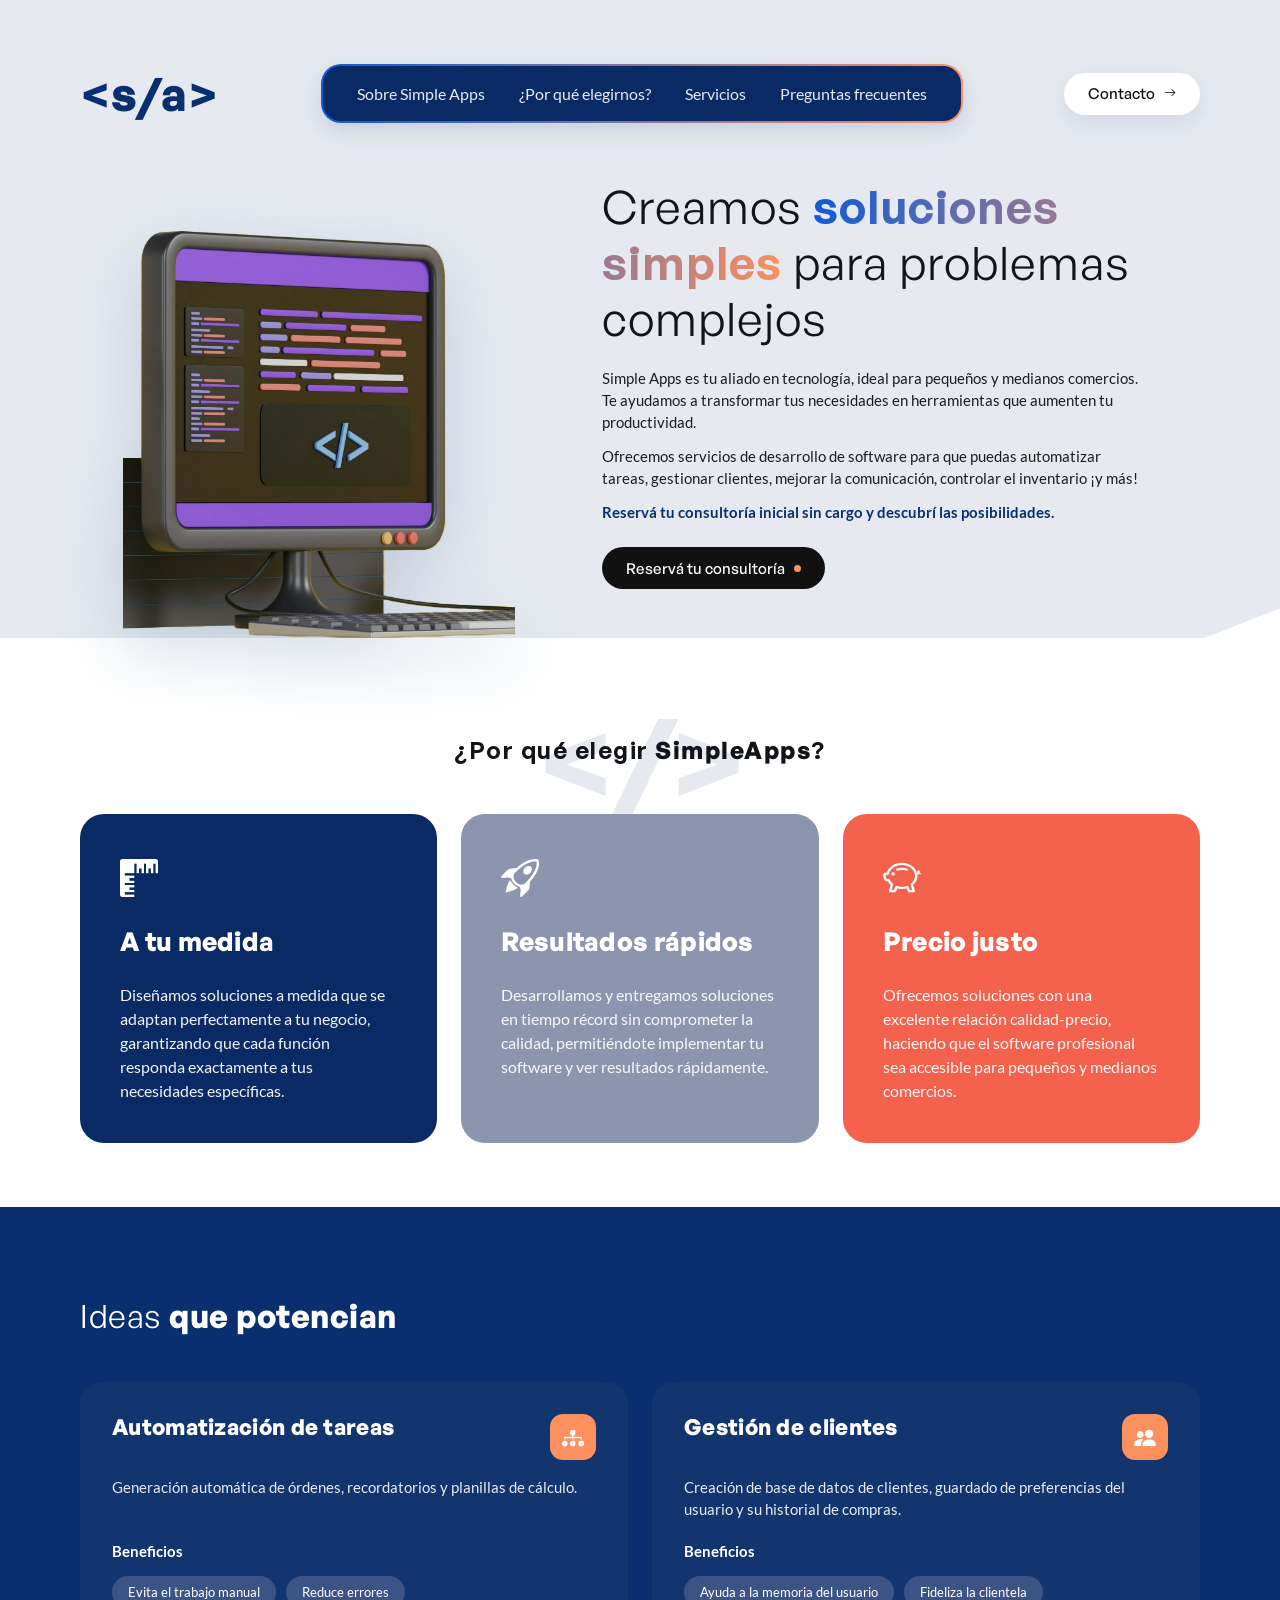
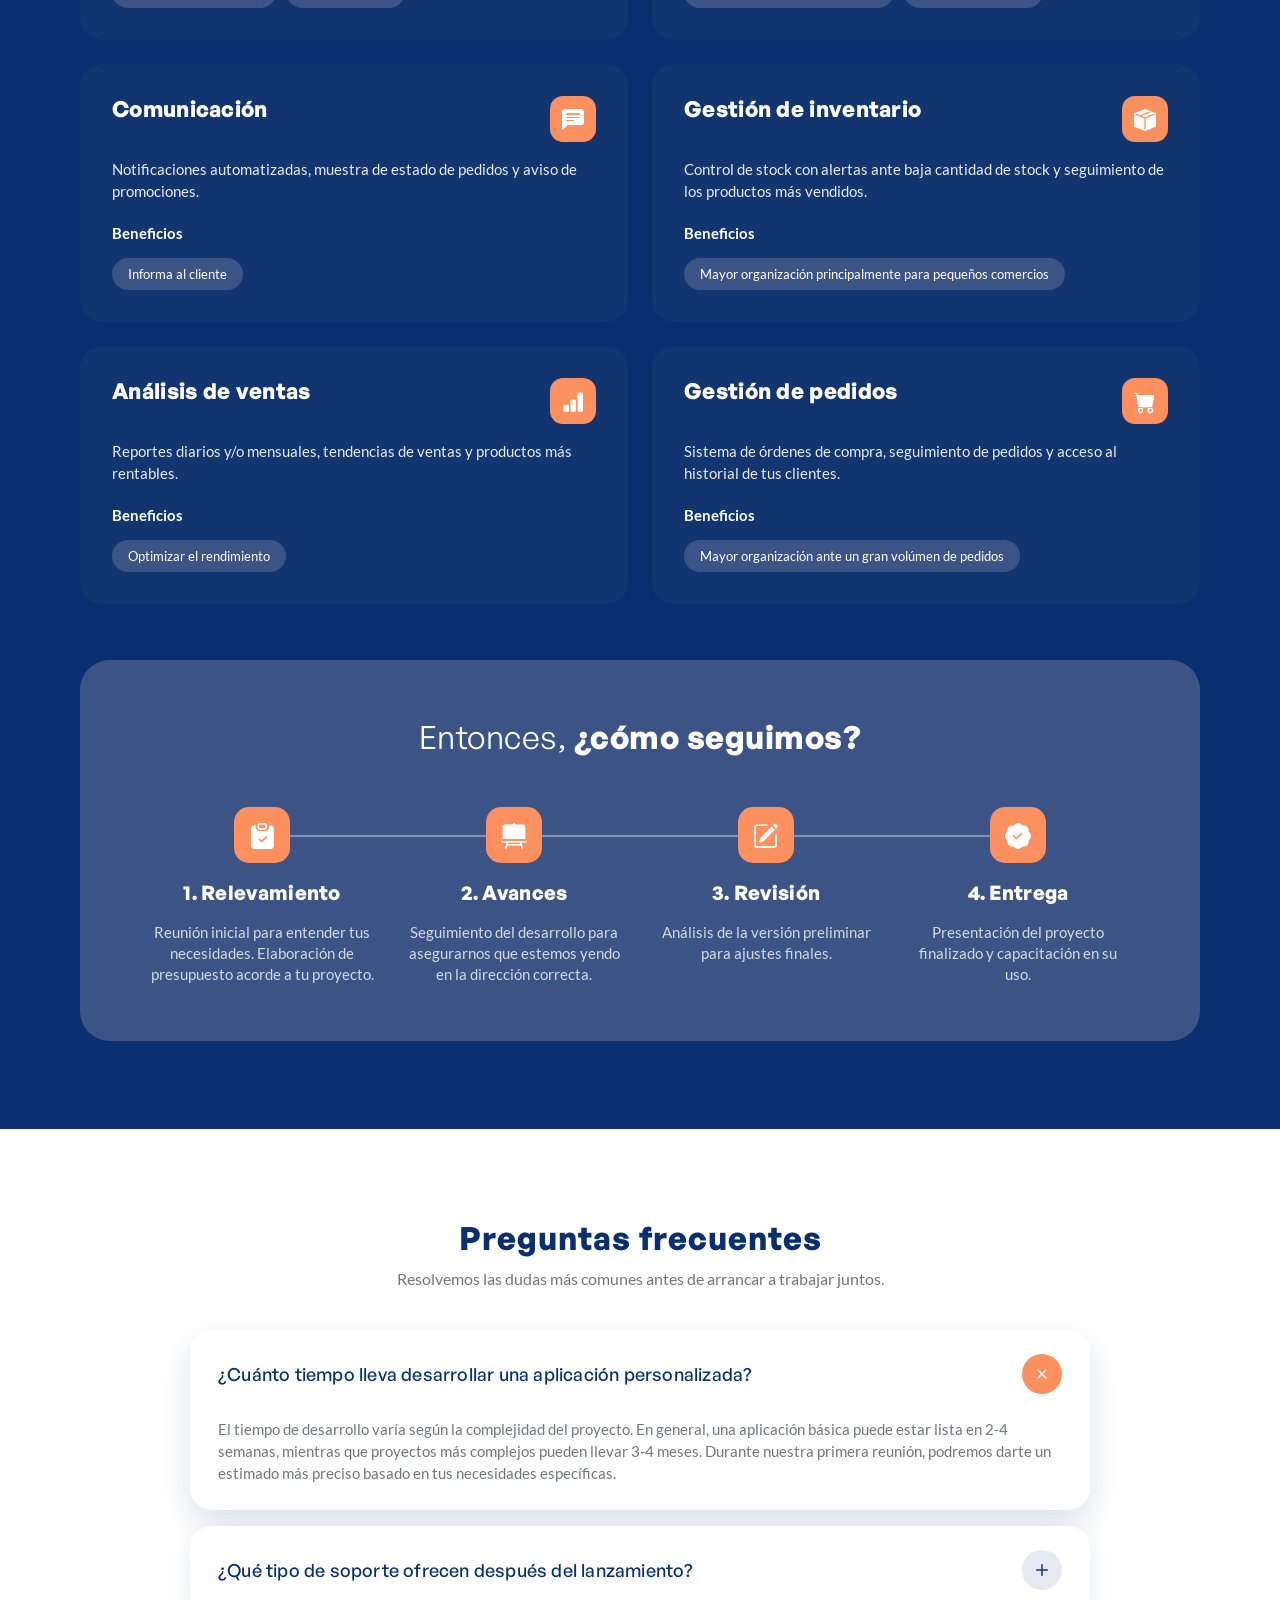
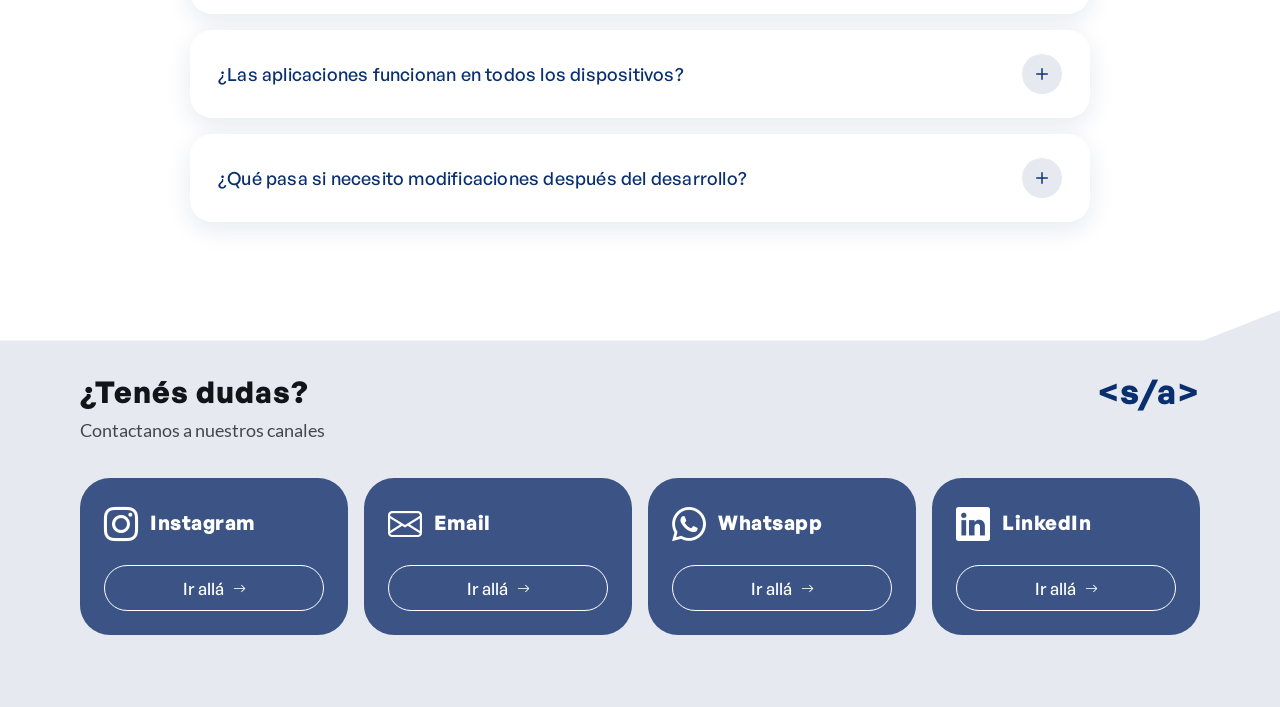
<file: site/index.html>
<!DOCTYPE html>
<html lang="es">
<head>
  <meta charset="utf-8">
  <meta name="viewport" content="width=device-width, initial-scale=1">
  <title>Simple Apps — Creamos soluciones simples para problemas complejos</title>
  <meta name="description" content="Simple Apps: desarrollo de software a medida para pequeños y medianos comercios. Automatización, gestión de clientes, inventario y más. Reservá tu consultoría inicial sin cargo.">
  <meta name="theme-color" content="#092F70">
  <link rel="icon" href="data:image/svg+xml,%3Csvg%20xmlns%3D%22http%3A%2F%2Fwww.w3.org%2F2000%2Fsvg%22%20viewBox%3D%220%200%2064%2064%22%3E%3Crect%20width%3D%2264%22%20height%3D%2264%22%20rx%3D%2212%22%20fill%3D%22%23E6EAF0%22%2F%3E%3Ctext%20x%3D%2232%22%20y%3D%2244%22%20font-family%3D%22Georgia%2Cserif%22%20font-weight%3D%22700%22%20font-size%3D%2230%22%20fill%3D%22%23092F70%22%20text-anchor%3D%22middle%22%3E%26lt%3Bs%2Fa%26gt%3B%3C%2Ftext%3E%3C%2Fsvg%3E">
  <meta property="og:type" content="website">
  <meta property="og:title" content="Simple Apps — Soluciones simples para problemas complejos">
  <meta property="og:description" content="Desarrollo de software a medida para pequeños y medianos comercios. Reservá tu consultoría inicial sin cargo.">
  <link rel="stylesheet" href="css/icons.css">
  <link rel="stylesheet" href="css/styles.css">
</head>
<body>
<div class="shell">

  <!-- ============ HERO ============ -->
  <section class="hero" id="sobre">
    <div class="hero__inner">
      <header class="topbar">
        <span class="logo">&lt;s/a&gt;</span>
        <nav class="nav-pill">
          <a href="#sobre">Sobre Simple Apps</a>
          <a href="#porque">¿Por qué elegirnos?</a>
          <a href="#servicios">Servicios</a>
          <a href="#faq">Preguntas frecuentes</a>
        </nav>
        <a href="#contacto" class="btn btn--light">Contacto<i class="bi bi-arrow-right" style="font-size:12px"></i></a>
        <button class="burger" aria-label="Menú" aria-expanded="false" data-menu-toggle=""><i class="bi bi-list"></i></button>
      </header>

      <nav class="mobile-nav" id="mobile-nav">
        <a href="#sobre">Sobre Simple Apps</a>
        <a href="#porque">¿Por qué elegirnos?</a>
        <a href="#servicios">Servicios</a>
        <a href="#faq">Preguntas frecuentes</a>
      </nav>

      <div class="hero__grid">
        <img class="hero__art" src="assets/img/hero.png" alt="Ilustración 3D de una computadora con código">
        <div>
          <h1 class="hero__title">Creamos <b>soluciones simples</b> para problemas complejos</h1>
          <p class="hero__p">Simple Apps es tu aliado en tecnología, ideal para pequeños y medianos comercios. Te ayudamos a transformar tus necesidades en herramientas que aumenten tu productividad.</p>
          <p class="hero__p">Ofrecemos servicios de desarrollo de software para que puedas automatizar tareas, gestionar clientes, mejorar la comunicación, controlar el inventario ¡y más!</p>
          <p class="hero__p hero__p--cta">Reservá tu consultoría inicial sin cargo y descubrí las posibilidades.</p>
          <a href="#contacto" class="btn btn--dark">Reservá tu consultoría<span class="btn__dot"></span></a>
        </div>
      </div>
    </div>
    <div class="hero__notch" aria-hidden="true"></div>
  </section>

  <!-- ============ WHY CHOOSE ============ -->
  <section class="why" id="porque">
    <div class="why__watermark" aria-hidden="true">&lt;/&gt;</div>
    <div class="why__title">¿Por qué elegir <b>SimpleApps</b>?</div>
    <div class="why__row">
      <article class="why__card why__card--navy">
        <i class="bi bi-rulers"></i>
        <h3>A tu medida</h3>
        <p>Diseñamos soluciones a medida que se adaptan perfectamente a tu negocio, garantizando que cada función responda exactamente a tus necesidades específicas.</p>
      </article>
      <article class="why__card why__card--gray">
        <i class="bi bi-rocket-takeoff"></i>
        <h3>Resultados rápidos</h3>
        <p>Desarrollamos y entregamos soluciones en tiempo récord sin comprometer la calidad, permitiéndote implementar tu software y ver resultados rápidamente.</p>
      </article>
      <article class="why__card why__card--coral">
        <i class="bi bi-piggy-bank"></i>
        <h3>Precio justo</h3>
        <p>Ofrecemos soluciones con una excelente relación calidad-precio, haciendo que el software profesional sea accesible para pequeños y medianos comercios.</p>
      </article>
    </div>
  </section>

  <!-- ============ SERVICES ============ -->
  <section class="services" id="servicios">
    <h2 class="services__title">Ideas <b>que potencian</b></h2>
    <div class="svc-grid">
      <article class="svc-card">
        <div class="svc-card__head"><h4>Automatización de tareas</h4><span class="svc-chip"><i class="bi bi-diagram-3-fill"></i></span></div>
        <p>Generación automática de órdenes, recordatorios y planillas de cálculo.</p>
        <div class="svc-card__label">Beneficios</div>
        <div class="svc-pills"><span>Evita el trabajo manual</span><span>Reduce errores</span></div>
      </article>
      <article class="svc-card">
        <div class="svc-card__head"><h4>Gestión de clientes</h4><span class="svc-chip"><i class="bi bi-people-fill"></i></span></div>
        <p>Creación de base de datos de clientes, guardado de preferencias del usuario y su historial de compras.</p>
        <div class="svc-card__label">Beneficios</div>
        <div class="svc-pills"><span>Ayuda a la memoria del usuario</span><span>Fideliza la clientela</span></div>
      </article>
      <article class="svc-card">
        <div class="svc-card__head"><h4>Comunicación</h4><span class="svc-chip"><i class="bi bi-chat-left-text-fill"></i></span></div>
        <p>Notificaciones automatizadas, muestra de estado de pedidos y aviso de promociones.</p>
        <div class="svc-card__label">Beneficios</div>
        <div class="svc-pills"><span>Informa al cliente</span></div>
      </article>
      <article class="svc-card">
        <div class="svc-card__head"><h4>Gestión de inventario</h4><span class="svc-chip"><i class="bi bi-box-seam-fill"></i></span></div>
        <p>Control de stock con alertas ante baja cantidad de stock y seguimiento de los productos más vendidos.</p>
        <div class="svc-card__label">Beneficios</div>
        <div class="svc-pills"><span>Mayor organización principalmente para pequeños comercios</span></div>
      </article>
      <article class="svc-card">
        <div class="svc-card__head"><h4>Análisis de ventas</h4><span class="svc-chip"><i class="bi bi-bar-chart-fill"></i></span></div>
        <p>Reportes diarios y/o mensuales, tendencias de ventas y productos más rentables.</p>
        <div class="svc-card__label">Beneficios</div>
        <div class="svc-pills"><span>Optimizar el rendimiento</span></div>
      </article>
      <article class="svc-card">
        <div class="svc-card__head"><h4>Gestión de pedidos</h4><span class="svc-chip"><i class="bi bi-cart-fill"></i></span></div>
        <p>Sistema de órdenes de compra, seguimiento de pedidos y acceso al historial de tus clientes.</p>
        <div class="svc-card__label">Beneficios</div>
        <div class="svc-pills"><span>Mayor organización ante un gran volúmen de pedidos</span></div>
      </article>
    </div>

    <div class="steps">
      <h3 class="steps__title">Entonces, <b>¿cómo seguimos?</b></h3>
      <div class="track">
        <div class="track__line" aria-hidden="true"></div>
        <div class="step">
          <span class="step__chip"><i class="bi bi-clipboard-check-fill"></i></span>
          <h5>1. Relevamiento</h5>
          <p>Reunión inicial para entender tus necesidades. Elaboración de presupuesto acorde a tu proyecto.</p>
        </div>
        <div class="step">
          <span class="step__chip"><i class="bi bi-easel2-fill"></i></span>
          <h5>2. Avances</h5>
          <p>Seguimiento del desarrollo para asegurarnos que estemos yendo en la dirección correcta.</p>
        </div>
        <div class="step">
          <span class="step__chip"><i class="bi bi-pencil-square"></i></span>
          <h5>3. Revisión</h5>
          <p>Análisis de la versión preliminar para ajustes finales.</p>
        </div>
        <div class="step">
          <span class="step__chip"><i class="bi bi-patch-check-fill"></i></span>
          <h5>4. Entrega</h5>
          <p>Presentación del proyecto finalizado y capacitación en su uso.</p>
        </div>
      </div>
    </div>
  </section>

  <!-- ============ FAQ ============ -->
  <section class="faq" id="faq">
    <div class="faq__panel">
      <h2 class="faq__title">Preguntas frecuentes</h2>
      <p class="faq__sub">Resolvemos las dudas más comunes antes de arrancar a trabajar juntos.</p>
      <div class="faq__list">
        <details class="faq-item" open="">
          <summary class="faq-item__q">¿Cuánto tiempo lleva desarrollar una aplicación personalizada?<span class="faq-chip"><i class="bi bi-plus" style="font-size:24px"></i></span></summary>
          <div class="faq-item__a"><p>El tiempo de desarrollo varía según la complejidad del proyecto. En general, una aplicación básica puede estar lista en 2-4 semanas, mientras que proyectos más complejos pueden llevar 3-4 meses. Durante nuestra primera reunión, podremos darte un estimado más preciso basado en tus necesidades específicas.</p></div>
        </details>
        <details class="faq-item">
          <summary class="faq-item__q">¿Qué tipo de soporte ofrecen después del lanzamiento?<span class="faq-chip"><i class="bi bi-plus" style="font-size:24px"></i></span></summary>
          <div class="faq-item__a"><p>Ofrecemos soporte técnico continuo que incluye mantenimiento y corrección de errores. También proporcionamos capacitación para tu equipo y asistencia directa para cualquier consulta o problema que pueda surgir. Nuestro objetivo es asegurar que tu aplicación funcione sin problemas.</p></div>
        </details>
        <details class="faq-item">
          <summary class="faq-item__q">¿Las aplicaciones funcionan en todos los dispositivos?<span class="faq-chip"><i class="bi bi-plus" style="font-size:24px"></i></span></summary>
          <div class="faq-item__a"><p>Sí, desarrollamos aplicaciones responsivas que funcionan perfectamente en computadoras, tablets y smartphones. Utilizamos un enfoque "mobile-first" para garantizar una experiencia óptima en todos los dispositivos, adaptando la interfaz automáticamente según el tamaño de pantalla.</p></div>
        </details>
        <details class="faq-item">
          <summary class="faq-item__q">¿Qué pasa si necesito modificaciones después del desarrollo?<span class="faq-chip"><i class="bi bi-plus" style="font-size:24px"></i></span></summary>
          <div class="faq-item__a"><p>Entendemos que los negocios evolucionan. Por eso, diseñamos nuestras soluciones de manera modular y escalable. Podemos realizar modificaciones y agregar nuevas funcionalidades según tus necesidades. Ofrecemos planes de mantenimiento flexibles para adaptarnos a tu crecimiento.</p></div>
        </details>
      </div>
    </div>
  </section>

  <!-- ============ FOOTER ============ -->
  <footer class="footer" id="contacto">
    <div class="footer__top">
      <div>
        <h2>¿Tenés dudas?</h2>
        <p>Contactanos a nuestros canales</p>
      </div>
      <span class="footer__logo">&lt;s/a&gt;</span>
    </div>
    <div class="rrss">
      <article class="rrss-card">
        <div class="rrss-card__head"><i class="bi bi-instagram"></i><h4>Instagram</h4></div>
        <a href="https://www.instagram.com/simpleapps.ig/" target="_blank" rel="noopener noreferrer" class="btn btn--ghost" aria-label="Instagram de Simple Apps">Ir allá<i class="bi bi-arrow-right" style="font-size:13px"></i></a>
      </article>
      <article class="rrss-card">
        <div class="rrss-card__head"><i class="bi bi-envelope"></i><h4>Email</h4></div>
        <a href="mailto:contacto.simpleapps@gmail.com?subject=Consulta%20Simple%20Apps&amp;body=Hola,%20me%20gustar%C3%ADa%20obtener%20m%C3%A1s%20informaci%C3%B3n%20sobre%20sus%20servicios." class="btn btn--ghost" aria-label="Enviar email a Simple Apps">Ir allá<i class="bi bi-arrow-right" style="font-size:13px"></i></a>
      </article>
      <article class="rrss-card">
        <div class="rrss-card__head"><i class="bi bi-whatsapp"></i><h4>Whatsapp</h4></div>
        <a href="https://wa.me/5491123992362?text=Hola,%20me%20gustar%C3%ADa%20coordinar%20una%20entrevista%20para%20conocer%20m%C3%A1s%20sobre%20sus%20servicios." target="_blank" rel="noopener noreferrer" class="btn btn--ghost" aria-label="WhatsApp de Simple Apps">Ir allá<i class="bi bi-arrow-right" style="font-size:13px"></i></a>
      </article>
      <article class="rrss-card">
        <div class="rrss-card__head"><i class="bi bi-linkedin"></i><h4>LinkedIn</h4></div>
        <a href="https://www.linkedin.com/in/santiago-scally-55884a15b/" target="_blank" rel="noopener noreferrer" class="btn btn--ghost" aria-label="LinkedIn">Ir allá<i class="bi bi-arrow-right" style="font-size:13px"></i></a>
      </article>
    </div>
  </footer>

</div>
<script src="js/main.js"></script>
</body>
</html>
</file>
<file: site/css/styles.css>
/* ============================================================
   FONTS (self-hosted)
   ============================================================ */
@font-face{font-family:"General Sans";font-style:normal;font-weight:400;font-display:swap;src:url("../assets/fonts/GeneralSans-Regular.woff2") format("woff2");}
@font-face{font-family:"General Sans";font-style:normal;font-weight:500;font-display:swap;src:url("../assets/fonts/GeneralSans-Medium.woff2") format("woff2");}
@font-face{font-family:"General Sans";font-style:normal;font-weight:600;font-display:swap;src:url("../assets/fonts/GeneralSans-Semibold.ttf") format("truetype-variations");}
@font-face{font-family:"General Sans";font-style:normal;font-weight:700;font-display:swap;src:url("../assets/fonts/GeneralSans-Bold.woff2") format("woff2");}
@font-face{font-family:"Lato";font-style:normal;font-weight:400;font-display:swap;src:url("../assets/fonts/Lato-Regular.ttf") format("truetype");}
@font-face{font-family:"Lato";font-style:normal;font-weight:700;font-display:swap;src:url("../assets/fonts/Lato-Bold.ttf") format("truetype");}

/* ============================================================
   DESIGN TOKENS
   ============================================================ */
:root{
  --navy-900:#092F70; --navy-700:#334C84; --navy-600:#115AD6;
  --navy-hero:#0A2A66; --navy-card:#12356F; --navy-step:#3C5485;
  --orange-500:#FC905F; --coral-500:#FF6450;
  --white:#fff; --surface:#E6EAF0; --gray-500:#6F7779; --ink:#111418;
  --font-display:"General Sans",system-ui,sans-serif;
  --font-body:"Lato",system-ui,sans-serif;
  --shadow-card:0 8px 24px rgba(9,47,112,.10);
  --shadow-pop:0 16px 40px rgba(9,47,112,.16);
  --gutter:80px;
  --maxw:1440px;
  /* Padding lateral que mantiene el contenido centrado a --maxw pero deja
     el fondo de cada sección a todo el ancho (evita bordes blancos en desktop). */
  --pad-x:max(var(--gutter), calc((100% - var(--maxw)) / 2 + var(--gutter)));
}

/* ============================================================
   RESET
   ============================================================ */
*{box-sizing:border-box;}
html{scroll-behavior:smooth;}
body{margin:0;background:var(--white);font-family:var(--font-body);color:var(--navy-900);-webkit-font-smoothing:antialiased;}
img{max-width:100%;display:block;}
a{text-decoration:none;}
.shell{position:relative;overflow:hidden;}

/* ============================================================
   BUTTONS
   ============================================================ */
.btn{display:inline-flex;align-items:center;gap:9px;height:42px;padding:0 24px;border-radius:100px;
  font-family:var(--font-display);font-weight:500;font-size:15px;cursor:pointer;border:none;
  transition:transform .18s ease,background .2s ease,box-shadow .2s ease,color .2s ease;white-space:nowrap;}
.btn:hover{transform:translateY(-2px);box-shadow:var(--shadow-pop);}
.btn:active{transform:translateY(0) scale(.98);}
.btn--dark{background:#111;color:#fff;}
.btn--dark:hover{background:#000;}
.btn--light{background:#fff;color:var(--ink);box-shadow:var(--shadow-card);}
.btn--light:hover{background:#111;color:#fff;}
.btn--ghost{background:transparent;color:#fff;border:1.5px solid #fff;}
.btn--ghost:hover{background:#fff;color:var(--navy-900);}
.btn__dot{width:7px;height:7px;border-radius:50%;background:var(--orange-500);}

/* ============================================================
   HERO
   ============================================================ */
.hero{position:relative;background:var(--surface);padding-bottom:0;}
.hero__inner{position:relative;padding:0 var(--pad-x);}
.hero__notch{position:absolute;bottom:0;right:0;width:6%;height:30px;background:#fff;
  clip-path:polygon(100% 0,100% 100%,0 100%);pointer-events:none;}

.topbar{position:relative;z-index:5;display:flex;align-items:center;justify-content:space-between;
  padding-top:64px;gap:24px;}
.logo{display:inline-flex;align-items:center;font-family:var(--font-display);font-weight:700;
  font-size:46px;letter-spacing:1px;line-height:1;color:var(--navy-900);}

.nav-pill{display:flex;align-items:center;gap:34px;border-radius:20px;padding:18px 34px;
  border:2px solid transparent;
  background:linear-gradient(var(--navy-hero),var(--navy-hero)) padding-box,
             linear-gradient(90deg,var(--navy-600),var(--orange-500)) border-box;
  box-shadow:0 8px 24px rgba(9,47,112,.14);}
.nav-pill a{font-family:var(--font-body);font-size:16px;color:#fff;opacity:.9;transition:opacity .15s ease;}
.nav-pill a:hover{opacity:1;}

.burger{display:none;width:44px;height:44px;border-radius:12px;border:1px solid rgba(9,47,112,.15);
  background:rgba(255,255,255,.6);align-items:center;justify-content:center;cursor:pointer;
  color:var(--navy-900);font-size:24px;flex:0 0 auto;
  transition:background .28s ease,color .28s ease,border-color .28s ease,
             transform .4s cubic-bezier(.34,1.56,.64,1),box-shadow .28s ease;}
.burger:hover{box-shadow:0 6px 18px rgba(9,47,112,.18);}
/* Al abrir: la manija toma el degradé azul->coral de la marca y rota */
.burger[aria-expanded="true"]{color:#fff;border-color:transparent;transform:rotate(90deg);
  background:linear-gradient(135deg,var(--navy-600),var(--coral-500));
  box-shadow:0 8px 22px rgba(255,100,80,.35);}
.burger i{transition:transform .4s cubic-bezier(.34,1.56,.64,1);}
.burger[aria-expanded="true"] i{transform:scale(1.06);}

/* Menú mobile: overlay tipo "glass" (iOS) que FLOTA sobre la página, no la empuja */
.mobile-nav{position:absolute;left:var(--gutter);right:var(--gutter);margin-top:12px;z-index:40;
  max-height:0;opacity:0;visibility:hidden;overflow:hidden;
  border-radius:18px;border:1px solid rgba(255,255,255,.6);
  background:rgba(255,255,255,.5);
  -webkit-backdrop-filter:blur(18px) saturate(170%);
  backdrop-filter:blur(18px) saturate(170%);
  box-shadow:0 20px 44px rgba(9,47,112,.26);transform:translateY(-10px);
  transition:max-height .38s cubic-bezier(.4,0,.2,1),opacity .3s ease,
             transform .38s cubic-bezier(.4,0,.2,1),visibility .38s;}
.mobile-nav.open{max-height:420px;opacity:1;visibility:visible;transform:translateY(0);}
.mobile-nav a{display:block;font-family:var(--font-body);font-size:17px;color:var(--navy-900);
  padding:15px 22px;border-bottom:1px solid rgba(9,47,112,.08);
  opacity:0;transform:translateX(-14px);
  transition:opacity .32s ease,transform .32s ease,background .2s ease,color .2s ease;}
.mobile-nav a:last-child{border-bottom:none;}
.mobile-nav a:hover{background:rgba(17,90,214,.06);color:var(--navy-600);}
/* Aparición escalonada de cada link al abrir */
.mobile-nav.open a{opacity:1;transform:translateX(0);}
.mobile-nav.open a:nth-child(1){transition-delay:.10s;}
.mobile-nav.open a:nth-child(2){transition-delay:.16s;}
.mobile-nav.open a:nth-child(3){transition-delay:.22s;}
.mobile-nav.open a:nth-child(4){transition-delay:.28s;}

.hero__grid{position:relative;display:grid;grid-template-columns:0.92fr 1.15fr;gap:44px;
  align-items:stretch;padding-top:56px;}
.hero__art{width:82%;height:auto;align-self:end;margin:0 auto;filter:drop-shadow(0 24px 34px rgba(9,47,112,.16));}
.hero__title{margin:0 0 20px;font-family:var(--font-display);font-weight:400;font-size:46px;
  line-height:56px;letter-spacing:1px;color:var(--ink);max-width:600px;}
.hero__title b{font-weight:600;background:linear-gradient(90deg,var(--navy-600),var(--orange-500));
  -webkit-background-clip:text;background-clip:text;color:transparent;}
.hero__p{margin:0 0 12px;font-family:var(--font-body);font-size:15px;line-height:22px;color:#1A1D21;max-width:540px;}
.hero__p--cta{font-weight:700;color:var(--navy-900);margin-bottom:24px;}

/* ============================================================
   WHY CHOOSE
   ============================================================ */
.why{position:relative;padding:96px var(--pad-x) 0;}
.why__watermark{position:absolute;left:50%;top:40px;transform:translateX(-50%);
  font-family:var(--font-display);font-weight:700;font-size:120px;color:rgba(51,76,132,.12);
  pointer-events:none;letter-spacing:-4px;z-index:0;}
.why__title{text-align:center;font-family:var(--font-display);font-weight:600;font-size:24px;
  letter-spacing:1.5px;color:var(--ink);position:relative;z-index:1;}
.why__title b{font-weight:700;}
.why__row{display:grid;grid-template-columns:repeat(3,1fr);gap:24px;margin-top:48px;position:relative;z-index:1;}
.why__card{border-radius:24px;padding:40px;display:flex;flex-direction:column;gap:24px;min-height:300px;color:#fff;}
.why__card i{font-size:38px;}
.why__card h3{margin:0;font-family:var(--font-display);font-weight:700;font-size:26px;letter-spacing:.3px;}
.why__card p{margin:0;font-family:var(--font-body);font-size:16px;line-height:24px;opacity:.95;}
.why__card--navy{background:var(--navy-hero);}
.why__card--gray{background:#8B96AE;}
.why__card--coral{background:#F4614C;}

/* ============================================================
   SERVICES (navy band)
   ============================================================ */
.services{background:var(--navy-900);color:#fff;padding:88px var(--pad-x);margin-top:64px;}
.services__title{margin:0 0 44px;font-family:var(--font-display);font-weight:400;font-size:32px;letter-spacing:.5px;}
.services__title b{font-weight:700;}
.svc-grid{display:grid;grid-template-columns:1fr 1fr;gap:24px;}
.svc-card{background:var(--navy-card);border-radius:22px;padding:32px;display:flex;flex-direction:column;gap:16px;
  transition:transform .2s ease,box-shadow .2s ease;}
.svc-card:hover{transform:translateY(-4px);box-shadow:0 18px 38px rgba(0,0,0,.28);}
.svc-card__head{display:flex;justify-content:space-between;align-items:flex-start;gap:16px;}
.svc-card__head h4{margin:0;font-family:var(--font-display);font-weight:700;font-size:22px;letter-spacing:.3px;line-height:1.2;}
.svc-chip{display:flex;align-items:center;justify-content:center;width:46px;height:46px;border-radius:13px;
  background:var(--orange-500);flex:0 0 auto;}
.svc-chip i{font-size:22px;color:#fff;}
.svc-card p{margin:0;font-family:var(--font-body);font-size:15px;line-height:22px;opacity:.9;}
.svc-card__label{font-family:var(--font-body);font-weight:700;font-size:15px;margin-top:auto;padding-top:6px;}
.svc-pills{display:flex;gap:10px;flex-wrap:wrap;}
.svc-pills span{font-family:var(--font-body);font-size:13px;color:#fff;background:var(--navy-step);padding:8px 16px;border-radius:100px;}

/* steps */
.steps{background:var(--navy-step);border-radius:30px;padding:56px;margin-top:56px;}
.steps__title{margin:0 0 48px;text-align:center;font-family:var(--font-display);font-weight:400;font-size:32px;letter-spacing:.5px;color:#fff;}
.steps__title b{font-weight:700;}
.track{position:relative;display:flex;justify-content:space-between;align-items:flex-start;}
.track__line{position:absolute;left:11%;right:11%;top:28px;height:2px;background:rgba(255,255,255,.35);z-index:0;}
.step{position:relative;z-index:1;flex:1;display:flex;flex-direction:column;align-items:center;gap:16px;text-align:center;padding:0 14px;}
.step__chip{display:flex;align-items:center;justify-content:center;width:56px;height:56px;border-radius:15px;background:var(--orange-500);flex:0 0 auto;}
.step__chip i{font-size:26px;color:#fff;}
.step h5{margin:0;font-family:var(--font-display);font-weight:700;font-size:20px;color:#fff;letter-spacing:.3px;}
.step p{margin:0;font-family:var(--font-body);font-size:15px;line-height:21px;color:rgba(255,255,255,.78);}

/* ============================================================
   FAQ
   ============================================================ */
.faq{padding:88px var(--pad-x);background:#fff;}
.faq__panel{max-width:900px;margin:0 auto;}
.faq__title{margin:0 0 8px;text-align:center;font-family:var(--font-display);font-weight:700;font-size:32px;letter-spacing:1px;color:var(--navy-900);}
.faq__sub{margin:0 0 40px;text-align:center;font-family:var(--font-body);font-size:16px;line-height:22px;color:var(--gray-500);}
.faq__list{display:flex;flex-direction:column;gap:16px;}
.faq-item{background:#fff;border-radius:22px;box-shadow:var(--shadow-card);overflow:hidden;
  transition:box-shadow .2s ease;}
.faq-item:hover{box-shadow:0 12px 30px rgba(9,47,112,.13);}
.faq-item.open{box-shadow:0 14px 34px rgba(9,47,112,.15);}
.faq-item__q{display:flex;align-items:center;justify-content:space-between;gap:24px;padding:24px 28px;cursor:pointer;
  list-style:none;font-family:var(--font-display);font-weight:500;font-size:18px;letter-spacing:.2px;color:var(--navy-900);}
.faq-item__q::-webkit-details-marker{display:none;}
.faq-chip{display:flex;align-items:center;justify-content:center;width:40px;height:40px;border-radius:50%;
  background:var(--surface);color:var(--navy-900);flex:0 0 auto;transition:background .22s ease,color .22s ease;}
.faq-chip i{transition:transform .24s ease;}
.faq-item.open .faq-chip{background:var(--orange-500);color:#fff;}
.faq-item.open .faq-chip i{transform:rotate(45deg);}
.faq-item__a{max-height:0;opacity:0;overflow:hidden;padding:0 28px;transition:max-height .28s ease,opacity .22s ease,padding .28s ease;}
.faq-item.open .faq-item__a{max-height:320px;opacity:1;padding:0 28px 26px;}
.faq-item__a p{margin:0;font-family:var(--font-body);font-size:15px;line-height:22px;color:var(--gray-500);}

/* ============================================================
   FOOTER
   ============================================================ */
.footer{position:relative;background:var(--surface);padding:64px var(--pad-x) 72px;
  clip-path:polygon(0 30px,94% 30px,100% 0,100% 100%,0 100%);}
.footer__top{display:flex;justify-content:space-between;align-items:flex-start;gap:24px;}
.footer__top h2{margin:0 0 8px;font-family:var(--font-display);font-weight:700;font-size:30px;letter-spacing:1px;color:var(--ink);line-height:1.2;}
.footer__top p{margin:0;font-family:var(--font-body);font-size:18px;line-height:24px;color:#42474D;}
.footer__logo{display:inline-flex;align-items:center;font-family:var(--font-display);font-weight:700;font-size:34px;letter-spacing:1px;line-height:1;color:var(--navy-900);}
.rrss{display:grid;grid-template-columns:repeat(4,1fr);gap:16px;margin-top:36px;}
.rrss-card{border-radius:30px;background:var(--navy-step);display:flex;flex-direction:column;align-items:center;gap:22px;padding:24px;
  transition:transform .2s ease,box-shadow .2s ease;}
.rrss-card:hover{transform:translateY(-4px);box-shadow:0 16px 34px rgba(9,47,112,.22);}
.rrss-card__head{display:flex;align-items:center;gap:12px;align-self:stretch;}
.rrss-card__head i{font-size:34px;color:#fff;}
.rrss-card__head h4{margin:0;font-family:var(--font-display);font-weight:700;font-size:20px;color:#fff;letter-spacing:.5px;}
.rrss-card .btn{align-self:stretch;justify-content:center;height:46px;font-size:17px;}

/* ============================================================
   RESPONSIVE
   ============================================================ */
@media(max-width:1024px){
  :root{--gutter:48px;}
  .nav-pill{display:none;}
  .burger{display:inline-flex;}
  /* En mobile/tablet solo la manija: se oculta el botón Contacto */
  .topbar .btn--light{display:none;}
  .hero__grid{grid-template-columns:1fr;text-align:center;padding-top:36px;}
  .hero__art{max-width:360px;width:78%;order:-1;align-self:center;}
  .hero__title,.hero__p{margin-left:auto;margin-right:auto;}
  .why__row{grid-template-columns:1fr 1fr;}
  .svc-grid{grid-template-columns:1fr;}
}
@media(max-width:680px){
  :root{--gutter:22px;}
  .topbar{padding-top:32px;}
  .logo{font-size:38px;}
  /* En mobile la ilustración de la compu se oculta y el hero respira más */
  .hero__art{display:none;}
  .hero{padding-bottom:38px;}
  .hero__grid{padding-top:30px;}
  .hero__title{font-size:27px;line-height:34px;letter-spacing:.3px;margin-bottom:16px;}
  .hero__p{font-size:14px;line-height:20px;}
  .hero__p--cta{margin-bottom:22px;}
  .services{padding:56px var(--gutter);}
  .steps{padding:32px 22px;}
  .faq{padding:48px var(--gutter);}
  .faq__title{font-size:26px;}
  .footer{padding:56px var(--gutter) 64px;}
  .why{padding:64px var(--gutter) 0;}
  .why__row{grid-template-columns:1fr;}
  .why__watermark{font-size:84px;}
  /* Footer: 2x2 con cards chicas SOLO en mobile */
  .rrss{grid-template-columns:1fr 1fr;gap:14px;}
  .rrss-card{border-radius:18px;gap:14px;padding:18px;}
  .rrss-card__head{gap:10px;}
  .rrss-card__head i{font-size:24px;}
  .rrss-card__head h4{font-size:16px;letter-spacing:.4px;}
  .rrss-card .btn{height:40px;font-size:15px;}
  .track{flex-direction:column;gap:28px;}
  .track__line{display:none;}
  .step{align-items:flex-start;text-align:left;padding:0;}
  /* Footer: encabezado más chico en mobile para que el logo quede a la derecha */
  .footer__top{flex-direction:row;align-items:center;gap:14px;}
  .footer__top h2{font-size:20px;letter-spacing:.5px;margin-bottom:4px;}
  .footer__top p{font-size:13px;line-height:17px;}
}
@media(max-width:430px){
  .rrss{gap:10px;}
  .rrss-card{padding:16px;border-radius:16px;}
}

/* Respeta usuarios que prefieren menos movimiento */
@media(prefers-reduced-motion:reduce){
  .burger,.burger i,.mobile-nav,.mobile-nav a{transition:none;}
}
</file>
